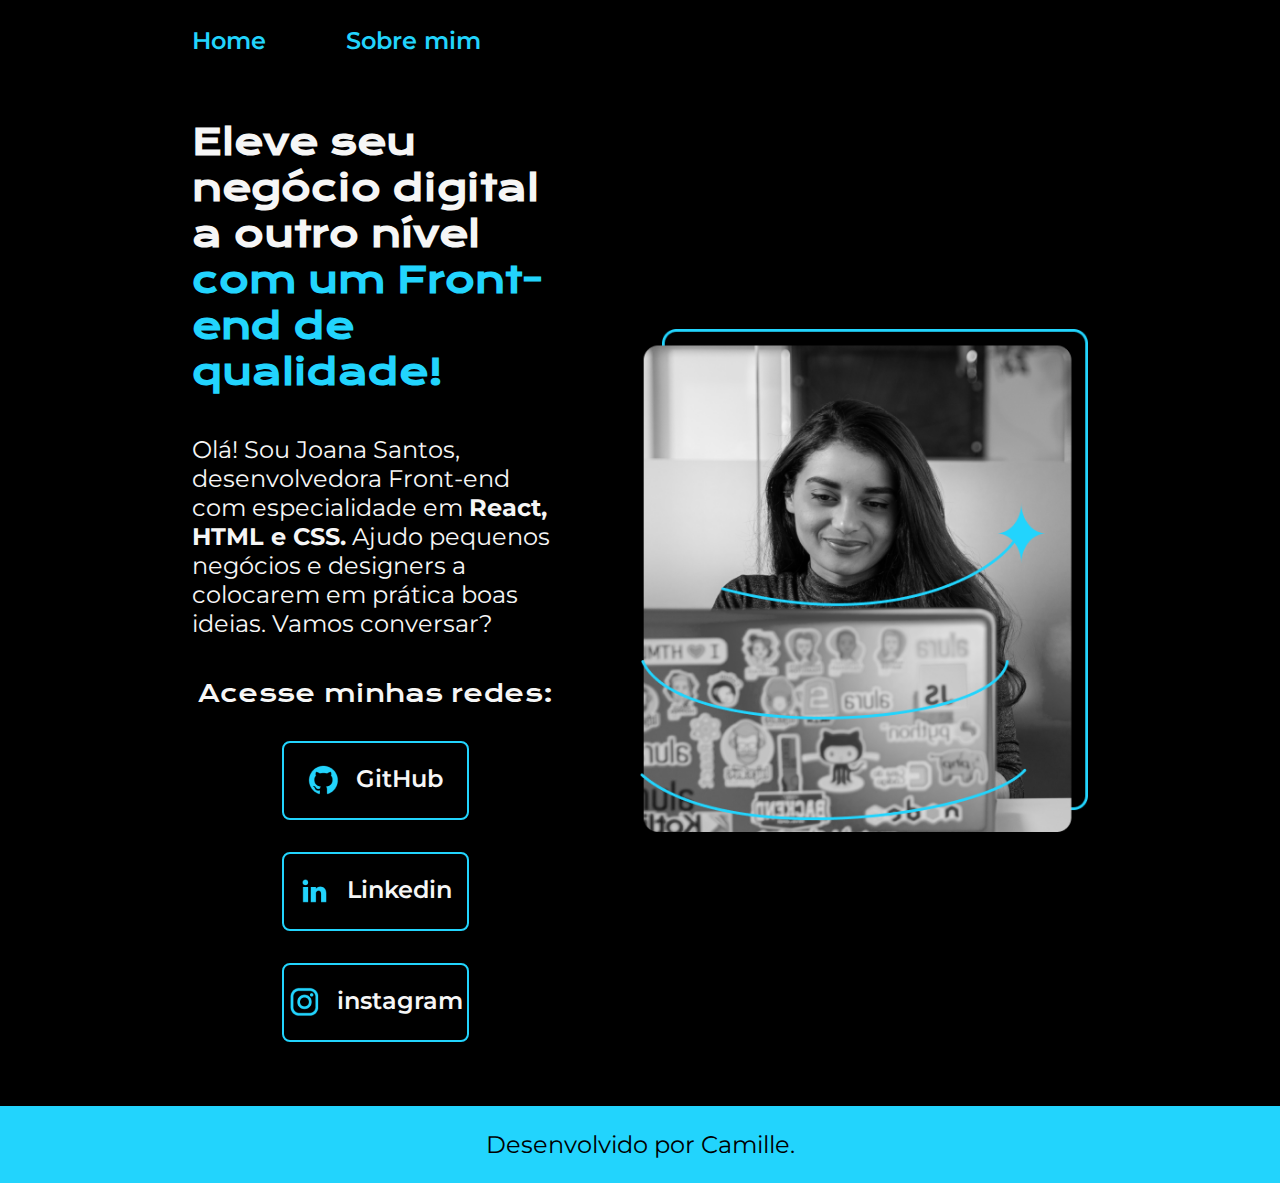
<file: index.html>
<!DOCTYPE html>
<html lang="pt-br">

<head>

  <meta charset="UTF-8">
  <meta http-equiv="X-UA-Compatible" content="IE=7">
  <meta name="viewport" content="width=device-width, initial-scale=1.0">
  <title>Portifólio</title>
  <link rel="stylesheet" href="./styles/style.css">
</head>

<body>
  <header class="cabecalho">
    <nav class="cabecalho__menu">
      <a class="cabecalho__menu__link" href="index.html">Home</a>
      <a class="cabecalho__menu__link" href="about.html">Sobre mim</a>
    </nav>
  </header>
  <main class="apresentacao">
    <section class="apresentacao__conteudo">
      <h1 class="apresentacao__conteudo__titulo">Eleve seu negócio digital a outro nível <strong
          class="titulo-destaque">com um Front-end de qualidade!</strong></h1>
      <p class="apresentacao__conteudo__texto">Olá! Sou Joana Santos, desenvolvedora Front-end com especialidade em
        <strong>React, HTML e CSS.</strong> Ajudo pequenos negócios e designers a colocarem em prática boas ideias.
        Vamos conversar?</p>
      <div class="apresentacao__links">
        <h2 class="apresentacao__links__subtitulo">Acesse minhas redes:</h2>
        <a class="apresentacao__links__navegacao" href="https://github.com/camillealvesc">
          <img src="./assets/github.png">
          GitHub
        </a>
        <a class="apresentacao__links__navegacao" href="https://www.linkedin.com/in/camille-alves-cruz-42a229288/">
          <img src="./assets/linkedin.png">
          Linkedin
        </a>
        <a class="apresentacao__links__navegacao" href="https://www.instagram.com/camz.alvess/">
          <img src="./assets/instagram.png">
          instagram
        </a>
      </div>
    </section>
    <img class="apresentacao__imagem" src="./assets/Imagem.png" alt="Foto da Joana Santos Programando">
    </section>
  </main>
  <footer class="rodape">
    <p>Desenvolvido por Camille.</p>
  </footer>
</body>

</html>
</file>
<file: styles/style.css>
@import url('https://fonts.googleapis.com/css2?family=Krona+One&family=Montserrat:wght@400;600&display=swap');

:root{
    --cor-primaria: #000000;
    --cor-secundaria: #F6F6F6;
    --cor-terciaria: #22D4FD;
    --cor-hover: #272727;

    --fonte-primaria: 'Krona One', sans-serif;
    --fonte-secundaria: 'Montserrat', sans-serif;
}

*{
    margin: 0;
    padding: 0;
}
/* vh tem haver com viewpor, é a altura da página*/
body{
    box-sizing: border-box;
    background-color: var(--cor-primaria);
    color: var(--cor-secundaria);
}

.cabecalho{
    padding: 2% 0 0 15%;
}

.cabecalho__menu{
    display: flex;
   gap: 80px;   /* espaçamento entre os itens*/
}

.cabecalho__menu__link {
    font-family: var(--fonte-secundaria);
    font-size: 1.5rem;
    font-weight: 600;
    color: var(--cor-terciaria);
    text-decoration: none;
}

.apresentacao{
    padding: 5% 15%;
    display: flex;
    align-items: center;
    justify-content: space-between;
    gap: 82px;
}

.apresentacao__conteudo{
    width: 50%;
    display: flex;
    flex-direction: column;
    gap: 40px;
}

.apresentacao__conteudo__titulo{
    font-size: 2.25rem;
    font-family: var(--fonte-primaria);
}

.titulo-destaque{
    color: var(--cor-terciaria);
}

.apresentacao__conteudo__texto{
    font-size: 1.5rem;
    font-family: var(--fonte-secundaria);
}
.apresentacao__links{
    display: flex;
    flex-direction: column;
    justify-content: space-between;
    align-items: center;
    gap: 32px;
}

.apresentacao__links__subtitulo{
    font-family: var(--fonte-primaria);
    font-weight: 400;
    font-size: 1.5rem;
}

.apresentacao__links__navegacao{
    display: flex;
    justify-content: center;
    gap: 16px;
    border: 2px solid var(--cor-terciaria);
    width: 50%;
    text-align: center;
    border-radius: 8px;
    font-size: 1.5rem;
    font-weight: 600;
    padding: 21.5px 0;
    text-decoration: none;
    color: var(--cor-secundaria);
    font-family: var(--fonte-secundaria);
}

.apresentacao__links__link:hover{
    background-color: var(--cor-hover);
}

.apresentacao__imagem{
    width: 50%;
}

.rodape{
    padding: 24px;
    color: var(--cor-primaria);
    background-color: var(--cor-terciaria);
    text-align: center;
    font-family: var(--fonte-secundaria);
    font-size: 1.5rem;
    font-weight: 400;
}

@media (max-width: 1200px){
    .cabecalho{
    padding: 10%;
    }
   
    .cabecalho__menu{
    justify-content: center;
    }

    .apresentacao{
    flex-direction: column-reverse;  /*inverte a ordem dos itens */
    padding: 5%;
   } 

   .apresentacao__conteudo{
    width: auto;
   }
}
/* Para fazer um comentário de css utilize as teclas de atalalho ctrl K + C */
</file>
